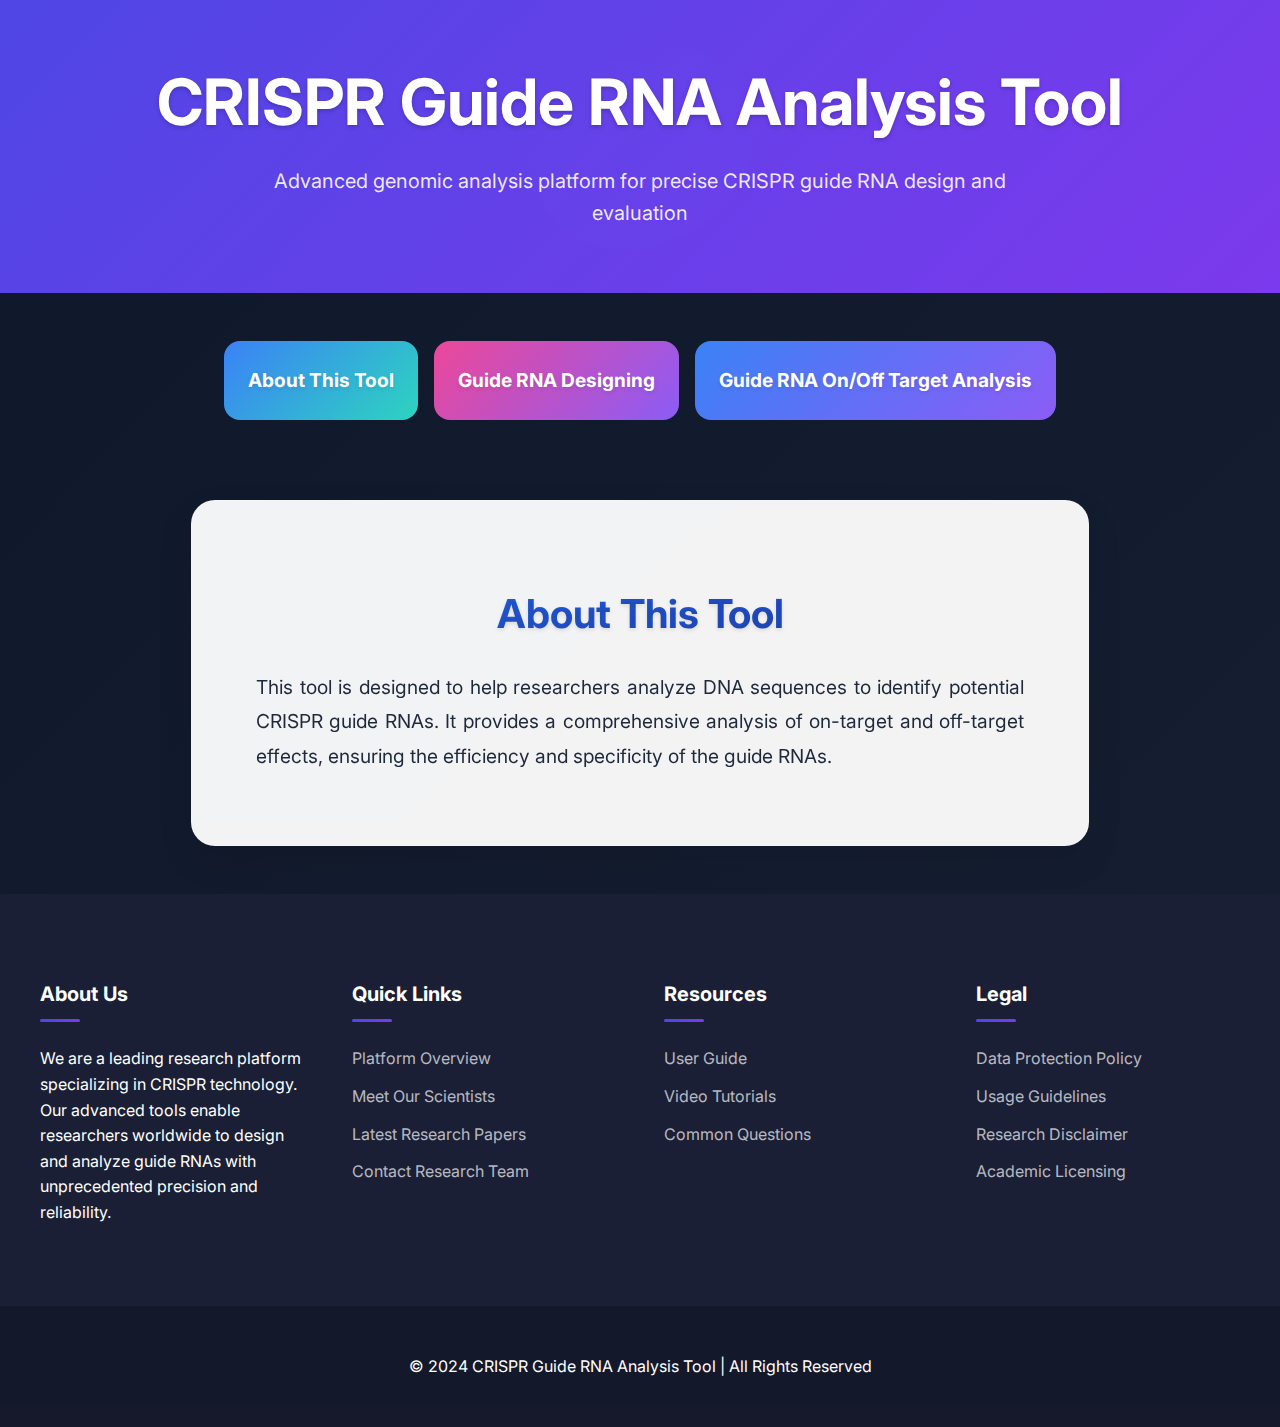
<file: templates/index.html>
<!DOCTYPE html>
<html lang="en">
<head>
    <meta charset="UTF-8">
    <meta name="viewport" content="width=device-width, initial-scale=1.0">
    <link rel="stylesheet" href="/static/style.css">
    <link href="https://fonts.googleapis.com/css2?family=Inter:wght@400;500;600;700&display=swap" rel="stylesheet">
    <title>CRISPR Guide RNA Analysis</title>
</head>
<body>
    <div class="container">
        <header class="main-header">
            <div class="header-content">
                <h1>CRISPR Guide RNA Analysis Tool</h1>
                <p class="header-description">Advanced genomic analysis platform for precise CRISPR guide RNA design and evaluation</p>
            </div>
        </header>
        
        <nav class="navbar">
            <ul>
                <li class="nav-item"><a href="#about" data-section="about">About This Tool</a></li>
                <li class="nav-item"><a href="#design" data-section="design">Guide RNA Designing</a></li>
                <li class="nav-item"><a href="#analysis" data-section="analysis">Guide RNA On/Off Target Analysis</a></li>
            </ul>
        </nav>

        <main id="content">
            <!-- Dynamic content will be loaded here -->
        </main>
    </div>

    <footer class="footer">
        <div class="footer-waves">
            <div class="wave wave1"></div>
            <div class="wave wave2"></div>
            <div class="wave wave3"></div>
        </div>
        <div class="footer-content">
            <div class="footer-grid">
                <div class="footer-section">
                    <h3>About Us</h3>
                    <p>We are a leading research platform specializing in CRISPR technology. Our advanced tools enable researchers worldwide to design and analyze guide RNAs with unprecedented precision and reliability.</p>
                </div>
                <div class="footer-section">
                    <h3>Quick Links</h3>
                    <nav class="footer-links">
                        <a href="#about">Platform Overview</a>
                        <a href="#team">Meet Our Scientists</a>
                        <a href="#publications">Latest Research Papers</a>
                        <a href="#contact">Contact Research Team</a>
                    </nav>
                </div>
                <div class="footer-section">
                    <h3>Resources</h3>
                    <nav class="footer-links">
                        <a href="#documentation">User Guide</a>
                        <a href="#tutorials">Video Tutorials</a>
                        <a href="#faq">Common Questions</a>
                    </nav>
                </div>
                <div class="footer-section">
                    <h3>Legal</h3>
                    <nav class="footer-links">
                        <a href="#privacy">Data Protection Policy</a>
                        <a href="#terms">Usage Guidelines</a>
                        <a href="#disclaimer">Research Disclaimer</a>
                        <a href="#licensing">Academic Licensing</a>
                    </nav>
                </div>
            </div>
        </div>
        <div class="footer-bottom">
            <p>© 2024 CRISPR Guide RNA Analysis Tool | All Rights Reserved</p>
        </div>
    </footer>

    <script src="/static/script.js"></script>
</body>
</html>
</file>
<file: static/style.css>
:root {
    --primary: #2563eb;
    --primary-dark: #1d4ed8;
    --primary-light: #3b82f6;
    --secondary: #1e40af;
    --background: #f8fafc;
    --surface: #ffffff;
    --text: #1e293b;
    --text-light: #64748b;
    --error: #ef4444;
    --success: #22c55e;
    --warning: #f59e0b;
    --info: #3b82f6;
    
    --shadow-sm: 0 1px 2px 0 rgb(0 0 0 / 0.05);
    --shadow: 0 4px 6px -1px rgb(0 0 0 / 0.1);
    --shadow-lg: 0 10px 15px -3px rgb(0 0 0 / 0.1);
    
    --transition: all 0.3s cubic-bezier(0.4, 0, 0.2, 1);

    /* Adding new gradient colors */
    --gradient-1: linear-gradient(135deg, #6366f1, #a855f7);
    --gradient-2: linear-gradient(135deg, #3b82f6, #2dd4bf);
    --gradient-3: linear-gradient(135deg, #ec4899, #8b5cf6);
    --glass-bg: rgba(255, 255, 255, 0.1);
    --glass-border: rgba(255, 255, 255, 0.2);
    --blur: blur(10px);

    /* New gradient variations */
    --gradient-glow: linear-gradient(135deg, rgba(99, 102, 241, 0.8), rgba(168, 85, 247, 0.8));
    --gradient-shimmer: linear-gradient(45deg, rgba(255,255,255,0.1), rgba(255,255,255,0.2), rgba(255,255,255,0.1));
    
    /* Enhanced shadows */
    --shadow-neon: 0 0 15px rgba(99, 102, 241, 0.5);
    --shadow-glow: 0 0 30px rgba(168, 85, 247, 0.3);
    --shadow-soft: 0 10px 30px -10px rgba(0, 0, 0, 0.3);
    
    /* Enhanced transitions */
    --transition-smooth: all 0.4s cubic-bezier(0.4, 0, 0.2, 1);
    --transition-bounce: all 0.5s cubic-bezier(0.68, -0.55, 0.265, 1.55);
}

/* Base Styles */
body {
    font-family: 'Inter', 'Segoe UI', system-ui, sans-serif;
    margin: 0;
    padding: 0;
    background: linear-gradient(135deg, #0f172a, #1e293b, #0f172a);
    background-size: 400% 400%;
    animation: gradientShift 15s ease infinite;
    color: var(--text);
    line-height: 1.6;
    min-height: 100vh;
    overflow-x: hidden;
}

.container {
    max-width: 100%;
    margin: 0;
    padding: 0;
    animation: fadeIn 0.5s ease-out;
    min-height: calc(100vh - 200px);
    display: flex;
    flex-direction: column;
}

/* Glass Morphism Effect */
.glass-panel {
    background: var(--glass-bg);
    backdrop-filter: var(--blur);
    border: 1px solid var(--glass-border);
    border-radius: 16px;
}

/* Header Styles */
.main-header {
    width: 100vw;
    margin-left: calc(-50vw + 50%);
    margin-right: calc(-50vw + 50%);
    background: linear-gradient(135deg, #4f46e5, #7c3aed);
    padding: 4rem 0;
    position: relative;
    overflow: hidden;
}

.main-header::before {
    content: '';
    position: absolute;
    top: 0;
    left: 0;
    right: 0;
    bottom: 0;
    background: url('data:image/svg+xml,<svg viewBox="0 0 200 200" xmlns="http://www.w3.org/2000/svg"><path fill="%23ffffff10" d="M42.5,-64.5C54.9,-56.4,64.3,-43.9,69.9,-29.8C75.5,-15.7,77.3,0,73.7,14.1C70.1,28.2,61.1,40.8,49.3,49.7C37.5,58.6,22.9,63.8,7.7,67.2C-7.4,70.5,-23.2,71.9,-36.9,66.6C-50.6,61.3,-62.2,49.2,-69.5,34.8C-76.8,20.4,-79.8,3.6,-76.9,-12.1C-74,-27.8,-65.2,-42.4,-52.8,-50.5C-40.4,-58.6,-24.4,-60.2,-8.9,-58.7C6.6,-57.2,30.1,-72.6,42.5,-64.5Z" transform="translate(100 100)" /></svg>') no-repeat center center;
    opacity: 0.1;
    animation: rotate 60s linear infinite;
}

.header-content {
    max-width: 1200px;
    margin: 0 auto;
    position: relative;
    z-index: 1;
    text-align: center;
}

.header-content h1 {
    font-size: 4rem;
    color: white;
    margin: 0 0 1.5rem;
    font-weight: 700;
    line-height: 1.2;
    text-shadow: 0 2px 4px rgba(0,0,0,0.2);
}

.header-description {
    font-size: 1.25rem;
    color: rgba(255,255,255,0.9);
    max-width: 800px;
    margin: 0 auto;
    line-height: 1.6;
}

/* Navigation Bar */
.navbar {
    margin-top: 1rem;
}

.navbar ul {
    list-style: none;
    padding: 0;
    display: flex;
    justify-content: center;
    gap: 1rem;
    flex-wrap: wrap;
}

.navbar ul li {
    display: inline;
}

.navbar ul li a {
    text-decoration: none;
    color: white;
    font-weight: bold;
}

@media (max-width: 768px) {
    .navbar ul {
        flex-direction: column;
        gap: 0.5rem;
    }
}

/* Main Title Container */
.title-container {
    width: 100%;
    max-width: 1400px;
    margin: 0 auto 2rem;
    padding: 3rem;
    background: var(--gradient-1);
    border-radius: 24px;
    box-shadow: var(--shadow-lg);
    transform: translateY(0);
    transition: var(--transition);
}

.title-container h1 {
    font-size: 3.5rem;
    margin: 0;
    background: linear-gradient(to right, #ffffff, #e2e8f0);
    -webkit-background-clip: text;
    background-clip: text;
    -webkit-text-fill-color: transparent;
    text-shadow: 0 2px 4px rgba(0,0,0,0.1);
}

/* Navigation Items Styling */
.nav-item {
    margin: 1rem 0;
    padding: 1.5rem;
    border-radius: 16px;
    transition: var(--transition);
}

.nav-item:nth-child(1) {
    background: var(--gradient-2);
}

.nav-item:nth-child(2) {
    background: var(--gradient-3);
}

.nav-item:nth-child(3) {
    background: linear-gradient(135deg, #3b82f6, #8b5cf6);
}

.nav-item a {
    font-size: 1.2rem;
    font-weight: 600;
    color: white;
    text-decoration: none;
    display: block;
    text-align: center;
    text-shadow: 0 2px 4px rgba(0,0,0,0.1);
}

.nav-item:hover {
    transform: translateY(-5px);
    box-shadow: 0 10px 25px rgba(0, 0, 0, 0.2);
}
/* Instructions Panel */
.instructions {
    background: var(--surface);
    padding: 2rem;
    border-radius: 12px;
    box-shadow: var(--shadow);
    margin-bottom: 2rem;
    border: 1px solid rgba(0,0,0,0.1);
    transition: var(--transition);
}

.instructions:hover {
    box-shadow: var(--shadow-lg);
    transform: translateY(-2px);
}

.instructions h3 {
    color: var(--primary);
    margin-top: 0;
}

.instructions ul {
    padding-left: 1.5rem;
}

.instructions li {
    margin: 0.5rem 0;
    position: relative;
}

.instructions li::before {
    content: '→';
    color: var(--primary);
    position: absolute;
    left: -1.5rem;
    transition: var(--transition);
}

.instructions li:hover::before {
    transform: translateX(5px);
}

/* Form Styles */
.analysis-form {
    background: rgba(255, 255, 255, 0.95);
    padding: 2.5rem;
    border-radius: 24px;
    box-shadow: 0 15px 35px rgba(0, 0, 0, 0.1);
    transition: all 0.4s cubic-bezier(0.4, 0, 0.2, 1);
}

.analysis-form:focus-within {
    box-shadow: var(--shadow-lg);
    transform: translateY(-2px);
}

.form-group {
    margin-bottom: 1.5rem;
}

.form-group select {
    width: 100%;
    padding: 0.75rem;
    border: 2px solid #e2e8f0;
    border-radius: 8px;
    font-size: 1rem;
    background-color: white;
    transition: var(--transition);
    margin-bottom: 1rem;
}

.form-group select:focus {
    outline: none;
    border-color: var(--primary);
    box-shadow: 0 0 0 4px rgba(37,99,235,0.1);
}

.form-group select option {
    padding: 0.5rem;
}

.form-group select option:disabled {
    color: #9ca3af;
}

/* Text Area Container Enhancement */
.form-group {
    background: rgba(255, 255, 255, 0.95);
    padding: 2rem;
    border-radius: 16px;
    box-shadow: 0 8px 32px rgba(0, 0, 0, 0.1);
    margin-bottom: 2rem;
    backdrop-filter: blur(10px);
    border: 1px solid rgba(255, 255, 255, 0.2);
}

/* Enhanced Label Visibility */
.form-group label {
    color: #1e293b;
    font-size: 1.2rem;
    font-weight: 600;
    margin-bottom: 1rem;
    display: block;
    text-shadow: 0 1px 2px rgba(255, 255, 255, 0.1);
}

/* Enhanced Textarea Styling */
textarea {
    width: 100%;
    min-height: 200px;
    padding: 1.5rem;
    background: #ffffff;
    border: 2px solid #e2e8f0;
    border-radius: 12px;
    font-family: 'Fira Code', monospace;
    font-size: 1.1rem;
    line-height: 1.8;
    color: #1e293b;
    box-shadow: 0 4px 12px rgba(0, 0, 0, 0.05);
    transition: all 0.3s ease;
}

textarea:focus {
    border-color: var(--primary);
    box-shadow: 0 0 0 4px rgba(37, 99, 235, 0.1);
    transform: translateY(-2px);
}

/* Placeholder Enhancement */
textarea::placeholder {
    color: #64748b;
    opacity: 0.8;
}.submit-button {
    background: var(--gradient-2);
    color: white;
    padding: 1rem 2rem;
    border: none;
    border-radius: 12px;
    font-size: 1.1rem;
    font-weight: 600;
    cursor: pointer;
    transition: var(--transition);
    width: 100%;
    margin-top: 1.5rem;
    position: relative;
    overflow: hidden;
    box-shadow: 0 4px 15px rgba(0, 0, 0, 0.1);
}

.submit-button:hover {
    transform: translateY(-2px);
    box-shadow: var(--shadow);
}

.submit-button:active {
    transform: translateY(0);
}

.submit-button::before {
    content: '';
    position: absolute;
    top: 0;
    left: -100%;
    width: 100%;
    height: 100%;
    background: linear-gradient(
        120deg,
        transparent,
        rgba(255, 255, 255, 0.3),
        transparent
    );
    animation: shine 3s infinite;
}

.submit-button:hover::after {
    opacity: 1;
}

/* Results Styles */
.results-container {
    background: rgba(255, 255, 255, 0.95);
    backdrop-filter: blur(10px);
    border: 1px solid rgba(255, 255, 255, 0.2);
    box-shadow: var(--shadow-soft);
    transition: var(--transition-smooth);
    padding: 2.5rem;
    border-radius: 16px;
    margin: 2rem 0;
    animation: slideUp 0.5s ease-out;
}

.results-container:hover {
    transform: translateY(-3px);
    box-shadow: var(--shadow-glow);
}

.results-table {
    width: 100%;
    border-collapse: separate;
    border-spacing: 0;
    margin: 1rem 0;
    font-size: 0.95rem;
    border-radius: 16px;
    overflow: hidden;
    box-shadow: 0 4px 20px rgba(0, 0, 0, 0.1);
}

.results-table th {
    background: var(--gradient-1);
    color: white;
    padding: 1.5rem 1rem;
    text-align: left;
    font-weight: 600;
    border-bottom: 2px solid #e2e8f0;
    position: sticky;
    top: 0;
    transition: var(--transition);
}

.results-table td {
    padding: 1.2rem 1rem;
    border-bottom: 1px solid #e2e8f0;
    color: var(--text-light);
    transition: var(--transition);
}

.results-table tr {
    transition: all 0.3s ease;
}

.results-table tr:hover {
    background: rgba(59, 130, 246, 0.05);
    transform: scale(1.01) translateX(5px);
}

.results-table tr:hover td {
    color: var(--text);
}

/* Score Visualization */
.score-cell {
    position: relative;
}

.score-bar {
    position: absolute;
    left: 0;
    top: 0;
    bottom: 0;
    background: linear-gradient(to right, rgba(59,130,246,0.1), rgba(59,130,246,0.2));
    transition: width 1s cubic-bezier(0.4, 0, 0.2, 1);
    z-index: 0;
}

.score-value {
    position: relative;
    z-index: 1;
    transition: var(--transition);
}


.score-legend {
    display: flex;
    justify-content: center;
    gap: 2rem;
    margin: 2rem 0;
    padding: 1rem;
    background: #f8fafc;
    border-radius: 8px;
}

.legend-item {
    display: flex;
    align-items: center;
    gap: 0.5rem;
}

.legend-color {
    width: 20px;
    height: 20px;
    border-radius: 4px;
}

.toast {
    position: fixed;
    bottom: 2rem;
    right: 2rem;
    padding: 1rem 2rem;
    background: rgba(30, 41, 59, 0.95);
    backdrop-filter: blur(8px);
    border: 1px solid rgba(255, 255, 255, 0.1);
    color: white;
    border-radius: 8px;
    opacity: 0;
    transform: translateY(1rem);
    transition: all 0.3s ease-in-out;
    z-index: 1000;
    box-shadow: var(--shadow-lg);
    animation: slideIn 0.5s ease-out, glow 2s infinite;
}

.toast.show {
    opacity: 1;
    transform: translateY(0);
}

.button-icon {
    width: 1.25em;
    height: 1.25em;
    margin-right: 0.5em;
}

.copy-btn {
    background: none;
    border: none;
    cursor: pointer;
    padding: 0.25rem;
    margin-left: 0.5rem;
    opacity: 0.5;
    transition: opacity 0.2s;
}

.copy-btn:hover {
    opacity: 1;
}

/* Animations */
@keyframes fadeIn {
    from { opacity: 0; }
    to { opacity: 1; }
}

@keyframes slideUp {
    from {
        opacity: 0;
        transform: translateY(20px);
    }
    to {
        opacity: 1;
        transform: translateY(0);
    }
}

@keyframes spin {
    to { transform: rotate(360deg); }
}

@keyframes shine {
    0% {
        left: -100%;
    }
    20% {
        left: 100%;
    }
    100% {
        left: 100%;
    }
}

@keyframes float {
    0% {
        transform: translateY(0px);
    }
    50% {
        transform: translateY(-10px);
    }
    100% {
        transform: translateY(0px);
    }
}

@keyframes glow {
    0% {
        box-shadow: 0 0 5px rgba(59, 130, 246, 0.5);
    }
    50% {
        box-shadow: 0 0 20px rgba(59, 130, 246, 0.8);
    }
    100% {
        box-shadow: 0 0 5px rgba(59, 130, 246, 0.5);
    }
}

@keyframes shake {
    0%, 100% { transform: translateX(0); }
    25% { transform: translateX(-10px); }
    75% { transform: translateX(10px); }
}

/* Loading Spinner */
.spinner {
    text-align: center;
    margin: 2rem 0;
    animation: fadeIn 0.3s ease-out;
}

.spinner-inner {
    border: 4px solid rgba(37,99,235,0.1);
    border-top: 4px solid var(--primary);
    border-radius: 50%;
    width: 40px;
    height: 40px;
    margin: 0 auto;
    background: conic-gradient(
        from 0deg,
        var(--primary) 0%,
        transparent 60%
    );
    animation: spin 1s linear infinite;
}

/* Error Messages */
.error-message {
    background-color: #fef2f2;
    border-left: 4px solid var(--error);
    padding: 1.2rem;
    margin: 1rem 0;
    color: var(--error);
    border-radius: 8px;
    animation: slideUp 0.3s ease-out;
    transition: var(--transition);
}

.error-message:hover {
    transform: translateX(5px);
}

/* Footer */
.footer {
    background: #1a1f36;
    position: relative;
    overflow: hidden;
    color: white;
    padding-top: 4rem;
}

.footer-waves {
    position: absolute;
    top: 0;
    left: 0;
    width: 100%;
    overflow: hidden;
    line-height: 0;
    transform: rotate(180deg);
}

.wave {
    position: absolute;
    width: 200%;
    height: 60px;
    animation: wave 10s linear infinite;
    opacity: 0.3;
}

.wave1 {
    background: url('data:image/svg+xml,<svg viewBox="0 0 1200 120" xmlns="http://www.w3.org/2000/svg"><path d="M321.39,56.44c58-10.79,114.16-30.13,172-41.86,82.39-16.72,168.19-17.73,250.45-.39C823.78,31,906.67,72,985.66,92.83c70.05,18.48,146.53,26.09,214.34,3V0H0V27.35A600.21,600.21,0,0,0,321.39,56.44Z" fill="%23ffffff"/></svg>') repeat-x;
}

.wave2 {
    top: 10px;
    background: url('data:image/svg+xml,<svg viewBox="0 0 1200 120" xmlns="http://www.w3.org/2000/svg"><path d="M321.39,56.44c58-10.79,114.16-30.13,172-41.86,82.39-16.72,168.19-17.73,250.45-.39C823.78,31,906.67,72,985.66,92.83c70.05,18.48,146.53,26.09,214.34,3V0H0V27.35A600.21,600.21,0,0,0,321.39,56.44Z" fill="%23ffffff"/></svg>') repeat-x;
    animation-delay: -5s;
}

.footer-grid {
    display: grid;
    grid-template-columns: repeat(auto-fit, minmax(250px, 1fr));
    gap: 3rem;
    max-width: 1200px;
    margin: 0 auto;
    padding: 0 2rem;
    position: relative;
    z-index: 1;
}

.footer-section h3 {
    color: white;
    font-size: 1.25rem;
    margin-bottom: 1.5rem;
    position: relative;
    padding-bottom: 0.75rem;
}

.footer-section h3::after {
    content: '';
    position: absolute;
    bottom: 0;
    left: 0;
    width: 40px;
    height: 3px;
    background: linear-gradient(90deg, #4f46e5, #7c3aed);
    border-radius: 2px;
}

.footer-links {
    display: flex;
    flex-direction: column;
    gap: 0.75rem;
}

.footer-links a {
    color: rgba(255,255,255,0.7);
    text-decoration: none;
    transition: all 0.3s ease;
    display: inline-block;
}

.footer-links a:hover {
    color: white;
    transform: translateX(5px);
}

.footer-bottom {
    text-align: center;
    padding: 2rem;
    background: rgba(0,0,0,0.2);
    margin-top: 4rem;
}

@keyframes wave {
    0% { transform: translateX(0); }
    50% { transform: translateX(-25%); }
    100% { transform: translateX(-50%); }
}

@keyframes rotate {
    from { transform: rotate(0deg); }
    to { transform: rotate(360deg); }
}

/* Mobile Responsiveness */
@media (max-width: 768px) {
    .main-header {
        padding: 3rem 1rem;
    }
    
    .header-content h1 {
        font-size: 2.5rem;
    }
    
    .footer-grid {
        grid-template-columns: 1fr;
        gap: 2rem;
        padding: 0 1rem;
    }
    
    .footer-section {
        text-align: center;
    }
    
    .footer-section h3::after {
        left: 50%;
        transform: translateX(-50%);
    }
    
    .footer-links {
        align-items: center;
    }
}

/* Results Display Styles */
.sequence-cell {
    font-family: 'Fira Code', monospace;
    display: flex;
    align-items: center;
    gap: 0.5rem;
}

.sequence-cell code {
    background: #f1f5f9;
    padding: 0.25rem 0.5rem;
    border-radius: 4px;
    font-size: 0.9rem;
}

.action-buttons {
    display: flex;
    gap: 1rem;
    margin-top: 2rem;
    justify-content: center;
}

.download-button {
    padding: 0.75rem 1.5rem;
    border-radius: 6px;
    font-weight: 500;
    cursor: pointer;
    transition: var(--transition);
    display: flex;
    align-items: center;
    border: none;
}

.download-button.primary {
    background-color: var(--primary);
    color: white;
}

.download-button.secondary {
    background-color: var(--secondary);
    color: white;
}

.back-button {
    padding: 0.75rem 1.5rem;
    border-radius: 6px;
    font-weight: 500;
    text-decoration: none;
    background-color: #e5e7eb;
    color: #374151;
    transition: var(--transition);
    display: flex;
    align-items: center;
}

.download-button:hover,
.back-button:hover {
    transform: translateY(-2px);
    box-shadow: var(--shadow);
}

.score-cell {
    position: relative;
    padding: 1rem !important;
}

.score-bar {
    position: absolute;
    left: 0;
    top: 0;
    bottom: 0;
    background: linear-gradient(to right, 
        rgba(59, 130, 246, 0.1), 
        rgba(59, 130, 246, 0.2)
    );
    z-index: 0;
    transition: width 0.6s ease-out;
}

.score-value {
    position: relative;
    z-index: 1;
    font-weight: 500;
}

/* Toast notification */
.toast {
    position: fixed;
    bottom: 2rem;
    right: 2rem;
    padding: 1rem 2rem;
    background: #1e293b;
    color: white;
    border-radius: 8px;
    opacity: 0;
    transform: translateY(1rem);
    transition: all 0.3s ease-in-out;
    z-index: 1000;
}

.toast.show {
    opacity: 1;
    transform: translateY(0);
}


/* Enhanced Error Message Styles */
.error-message {
    background-color: #fee2e2;
    border: 1px solid #ef4444;
    border-radius: 0.375rem;
    padding: 1rem;
    margin: 1rem 0;
    color: #991b1b;
    display: flex;
    align-items: center;
    gap: 0.5rem;
    animation: slideIn 0.3s ease-out;
}

.error-message:hover {
    background-color: #fecaca;
}

/* Enhanced Toast Notification */
.toast {
    position: fixed;
    bottom: 2rem;
    right: 2rem;
    padding: 1rem 2rem;
    background: #1e293b;
    color: white;
    border-radius: 8px;
    opacity: 0;
    transform: translateY(1rem);
    transition: all 0.3s ease-in-out;
    z-index: 1000;
    box-shadow: var(--shadow-lg);
}

.toast.show {
    opacity: 1;
    transform: translateY(0);
}

/* Animation for Error Message */
@keyframes slideIn {
    from {
        opacity: 0;
        transform: translateX(-10px);
    }
    to {
        opacity: 1;
        transform: translateX(0);
    }
}


/* Responsive Design */
@media (max-width: 768px) {
    .container {
        padding: 0 1rem;
    }
    
    header h1 {
        font-size: 2rem;
    }
    
    .analysis-form {
        padding: 1.5rem;
    }
    
    .results-container {
        padding: 1.5rem;
        margin: 1rem 0;
    }
    
    .results-table {
        font-size: 0.85rem;
    }
    
    .results-table th,
    .results-table td {
        padding: 0.8rem;
    }
}

/* About Section Styling */
#about {
    background: rgba(255, 255, 255, 0.95);
    padding: 3rem;
    border-radius: 24px;
    box-shadow: 0 15px 35px rgba(0, 0, 0, 0.1);
    margin: 3rem auto;
    max-width: 800px;
    backdrop-filter: blur(10px);
    border: 1px solid rgba(255, 255, 255, 0.2);
    animation: fadeIn 0.5s ease-out;
}

#about h2 {
    color: var(--primary);
    font-size: 2.5rem;
    margin-bottom: 1.5rem;
    text-align: center;
    background: linear-gradient(135deg, var(--primary), var(--secondary));
    -webkit-background-clip: text;
    -webkit-text-fill-color: transparent;
    text-shadow: 0 2px 4px rgba(0,0,0,0.1);
}

#about p {
    color: var(--text);
    font-size: 1.2rem;
    line-height: 1.8;
    text-align: justify;
    margin: 1.5rem 0;
    padding: 0 1rem;
}

#about:hover {
    transform: translateY(-5px);
    box-shadow: 0 20px 40px rgba(0, 0, 0, 0.15);
    transition: var(--transition);
}

/* Analysis and Design Sections */
#analysis, #design {
    background: rgba(255, 255, 255, 0.95);
    padding: 3rem;
    border-radius: 24px;
    box-shadow: 0 15px 35px rgba(0, 0, 0, 0.1);
    margin: 3rem auto;
    max-width: 800px;
    backdrop-filter: blur(10px);
    border: 1px solid rgba(255, 255, 255, 0.2);
    animation: fadeIn 0.5s ease-out;
}

#analysis h2, #design h2 {
    color: var(--primary);
    font-size: 2.5rem;
    margin-bottom: 1.5rem;
    text-align: center;
    background: linear-gradient(135deg, var(--primary), var(--secondary));
    -webkit-background-clip: text;
    -webkit-text-fill-color: transparent;
    text-shadow: 0 2px 4px rgba(0,0,0,0.1);
}

#analysis p, #design p {
    color: var(--text);
    font-size: 1.2rem;
    line-height: 1.8;
    text-align: justify;
    margin: 1.5rem 0;
    padding: 0 1rem;
}

#analysis form, #design form {
    margin-top: 2rem;
}

#analysis .form-group, #design .form-group {
    background: rgba(255, 255, 255, 0.8);
    padding: 2rem;
    border-radius: 16px;
    margin-bottom: 2rem;
    box-shadow: 0 8px 25px rgba(0, 0, 0, 0.08);
}

#analysis select, #design select {
    background: white;
    border: 2px solid #e2e8f0;
    padding: 1rem;
    border-radius: 12px;
    width: 100%;
    font-size: 1.1rem;
    color: var(--text);
    transition: all 0.3s ease;
    margin-top: 0.5rem;
}

#analysis select:focus, #design select:focus {
    border-color: var(--primary);
    box-shadow: 0 0 0 4px rgba(37, 99, 235, 0.1);
    outline: none;
}

#analysis:hover, #design:hover {
    transform: translateY(-5px);
    box-shadow: 0 20px 40px rgba(0, 0, 0, 0.15);
    transition: var(--transition);
}

/* Loading Spinner Enhancement */
#loading-spinner {
    background: rgba(255, 255, 255, 0.9);
    padding: 2rem;
    border-radius: 16px;
    text-align: center;
}

#loading-spinner p {
    color: var(--primary);
    font-weight: 500;
    margin-top: 1rem;
}

/* Results Container Enhancement */
#results {
    background: rgba(255, 255, 255, 0.95);
    padding: 2rem;
    border-radius: 16px;
    margin-top: 2rem;
    box-shadow: 0 15px 35px rgba(0, 0, 0, 0.1);
}

/* Download Button Enhancement */
#download-link {
    display: inline-block;
    background: var(--gradient-2);
    color: white;
    padding: 1rem 2rem;
    border-radius: 12px;
    text-decoration: none;
    font-weight: 600;
    margin-top: 2rem;
    transition: all 0.3s ease;
}

#download-link:hover {
    transform: translateY(-3px);
    box-shadow: 0 10px 25px rgba(0, 0, 0, 0.2);
}

/* Enhanced Button Styles - Add after existing button styles */
.submit-button, .download-button, .back-button {
    background: var(--gradient-2);
    border: 1px solid rgba(255, 255, 255, 0.1);
    box-shadow: var(--shadow-soft);
    transition: var(--transition-bounce);
}

.submit-button:hover, .download-button:hover, .back-button:hover {
    transform: translateY(-3px) scale(1.02);
    box-shadow: var(--shadow-glow);
}

/* New Animations - Add to animations section */
@keyframes gradientShift {
    0% { background-position: 0% 50%; }
    50% { background-position: 100% 50%; }
    100% { background-position: 0% 50%; }
}

@keyframes shimmerEffect {
    0% { transform: translateX(-100%); }
    100% { transform: translateX(100%); }
}

@keyframes glowPulse {
    0% { box-shadow: 0 0 5px rgba(99, 102, 241, 0.5); }
    50% { box-shadow: 0 0 20px rgba(99, 102, 241, 0.8); }
    100% { box-shadow: 0 0 5px rgba(99, 102, 241, 0.5); }
}

/* Enhanced Form Elements - Add after existing form styles */
.form-group {
    background: rgba(255, 255, 255, 0.03);
    backdrop-filter: blur(10px);
    border: 1px solid rgba(255, 255, 255, 0.1);
    box-shadow: var(--shadow-soft);
    transition: var(--transition-smooth);
}

.form-group:hover {
    transform: translateY(-2px);
    box-shadow: var(--shadow-glow);
}

textarea:focus {
    box-shadow: var(--shadow-neon);
    transform: translateY(-2px) scale(1.01);
}

/* Enhanced Results Container - Add after existing results styles */
.results-container {
    background: rgba(255, 255, 255, 0.95);
    backdrop-filter: blur(10px);
    border: 1px solid rgba(255, 255, 255, 0.2);
    box-shadow: var(--shadow-soft);
    transition: var(--transition-smooth);
    padding: 2.5rem;
    border-radius: 16px;
    margin: 2rem 0;
    animation: slideUp 0.5s ease-out;
}

.results-container:hover {
    transform: translateY(-3px);
    box-shadow: var(--shadow-glow);
}

/* Design Results Styles */
.design-results-header {
    width: 100%;
    background: linear-gradient(135deg, #4f46e5, #7c3aed);
    padding: 3rem 0;
    text-align: center;
    margin-bottom: 2rem;
}

.design-results-header h1 {
    color: white;
    font-size: 2.8rem;
    margin: 0;
    text-shadow: 0 2px 4px rgba(0,0,0,0.2);
}

.results-container {
    max-width: 1200px;
    margin: 0 auto;
    padding: 2rem;
    background: rgba(255, 255, 255, 0.98);
    border-radius: 20px;
    box-shadow: var(--shadow-lg);
}

.result-summary {
    text-align: center;
    margin-bottom: 3rem;
    padding: 2rem;
    background: var(--gradient-glow);
    border-radius: 16px;
    color: white;
}

.result-summary h2 {
    font-size: 2.2rem;
    margin-bottom: 1rem;
    color: white;
}

.table-container {
    overflow-x: auto;
    background: white;
    border-radius: 12px;
    box-shadow: var(--shadow-soft);
    margin-top: 2rem;
}

.results-table {
    width: 100%;
    border-collapse: collapse;
    margin: 0 auto;
}

.results-table th {
    background: var(--gradient-2);
    color: white;
    padding: 1.2rem 1rem;
    text-align: left;
    font-weight: 600;
}

.results-table td {
    padding: 1rem;
    border-bottom: 1px solid rgba(0,0,0,0.1);
}

.sequence-cell code {
    background: #f8fafc;
    padding: 0.5rem 1rem;
    border-radius: 8px;
    font-family: 'Fira Code', monospace;
    border: 1px solid #e2e8f0;
}

/* Results Header Styles */
.results-header {
    width: 100%;
    background: linear-gradient(135deg, #4f46e5, #7c3aed);
    padding: 3rem 0;
    text-align: center;
    margin-bottom: 2rem;
}

.results-header h1 {
    color: white;
    font-size: 2.8rem;
    margin: 0;
    text-shadow: 0 2px 4px rgba(0,0,0,0.2);
}

.analysis-results {
    padding: 2rem;
    background: white;
    border-radius: 16px;
    box-shadow: 0 4px 6px rgba(0, 0, 0, 0.1);
}

.sequence-info {
    margin-bottom: 2rem;
    padding: 1.5rem;
    background: #f8fafc;
    border-radius: 12px;
}

.sequence-info h3 {
    margin: 0 0 1rem 0;
    color: #1e293b;
}

.sequence-info code {
    font-family: 'Fira Code', monospace;
    font-size: 1.1rem;
    color: #2563eb;
}

.scores-grid {
    display: grid;
    grid-template-columns: repeat(auto-fit, minmax(200px, 1fr));
    gap: 1.5rem;
    margin-top: 2rem;
}

.score-item {
    padding: 1.5rem;
    background: #f8fafc;
    border-radius: 12px;
    text-align: center;
}

.score-item h4 {
    margin: 0 0 1rem 0;
    color: #1e293b;
}

.score-value {
    font-size: 1.5rem;
    font-weight: 600;
    color: #2563eb;
}

/* Fix for 304 errors - Add version parameter to static files */
@import url('style.css?v=1.0.0');
</file>
